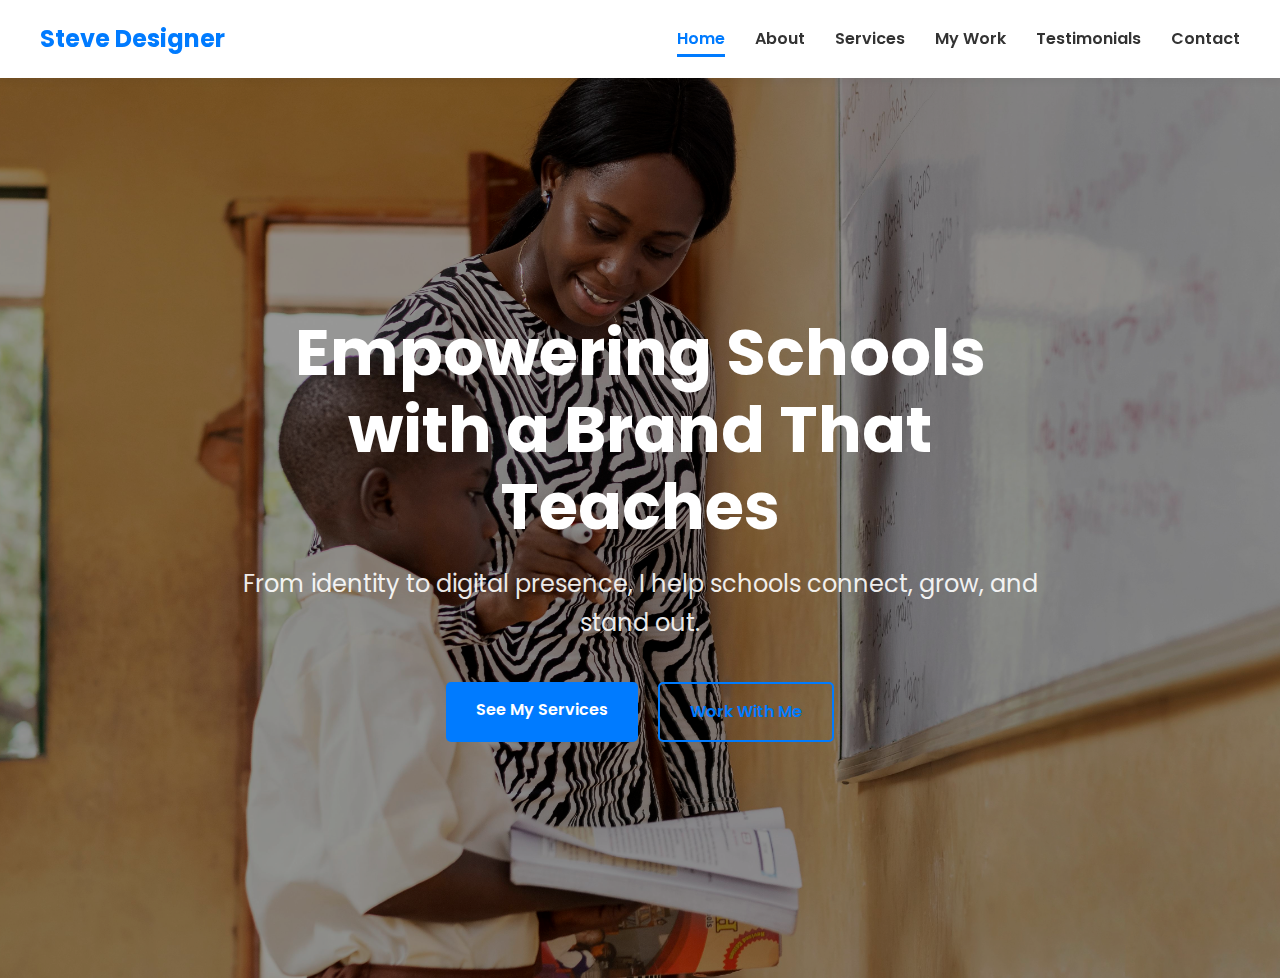
<file: index.html>
<!DOCTYPE html>
<html lang="en">
<head>
    <meta charset="UTF-8">
    <meta name="viewport" content="width=device-width, initial-scale=1.0">
    <title>Steve Designer | Branding & Digital Marketing</title>
    <link rel="stylesheet" href="style.css">
    <link href="https://fonts.googleapis.com/css2?family=Poppins:wght@400;600;700&display=swap" rel="stylesheet">
    <link rel="stylesheet" href="https://cdnjs.cloudflare.com/ajax/libs/animate.css/4.1.1/animate.min.css">
</head>
<body>

    <header class="header">
        <div class="logo">Steve Designer</div>
        <nav class="nav">
            <a href="index.html" class="nav-link active">Home</a>
            <a href="about.html" class="nav-link">About</a>
            <a href="services.html" class="nav-link">Services</a>
            <a href="work.html" class="nav-link">My Work</a>
            <a href="testimonials.html" class="nav-link">Testimonials</a>
            <a href="contact.html" class="nav-link">Contact</a>
        </nav>
        <div class="hamburger">
            <div class="bar"></div>
            <div class="bar"></div>
            <div class="bar"></div>
        </div>
    </header>

    <main>
        <section class="hero-section" style="background-image: url('media/to-school.jpg');">
            <div class="hero-content">
                <h1 class="hero-hook animate__animated animate__fadeInDown">
                    Empowering Schools with a Brand That Teaches
                </h1>
                <p class="hero-tagline animate__animated animate__fadeInUp animate__delay-1s">
                    From identity to digital presence, I help schools connect, grow, and stand out.
                </p>
                <div class="hero-cta-buttons animate__animated animate__zoomIn animate__delay-2s">
                    <a href="services.html" class="cta-button primary">See My Services</a>
                    <a href="contact.html" class="cta-button secondary">Work With Me</a>
                </div>
            </div>
        </section>
    </main>

    <script src="script.js"></script>
</body>
</html>
</file>
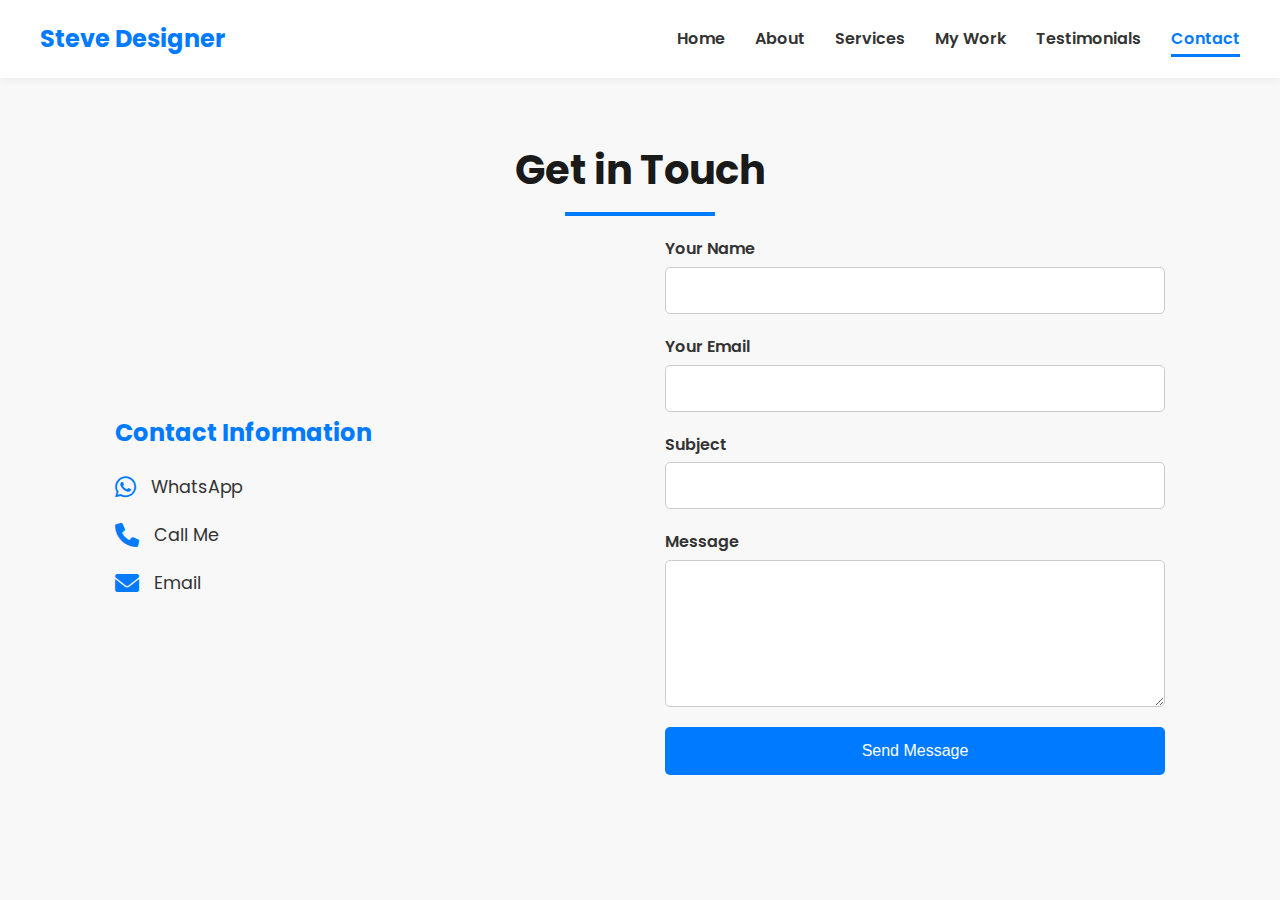
<file: contact.html>
<!DOCTYPE html>
<html lang="en">
<head>
    <meta charset="UTF-8">
    <meta name="viewport" content="width=device-width, initial-scale=1.0">
    <title>Contact Steve Designer</title>
    <link rel="stylesheet" href="style.css">
    <link href="https://fonts.googleapis.com/css2?family=Poppins:wght@400;600;700&display=swap" rel="stylesheet">
    <link rel="stylesheet" href="https://cdnjs.cloudflare.com/ajax/libs/font-awesome/6.0.0-beta3/css/all.min.css">
</head>
<body>

    <header class="header">
        <div class="logo">Steve Designer</div>
        <nav class="nav">
            <a href="index.html" class="nav-link">Home</a>
            <a href="about.html" class="nav-link">About</a>
            <a href="services.html" class="nav-link">Services</a>
            <a href="work.html" class="nav-link">My Work</a>
            <a href="testimonials.html" class="nav-link">Testimonials</a>
            <a href="contact.html" class="nav-link active">Contact</a>
        </nav>
        <div class="hamburger">
            <div class="bar"></div>
            <div class="bar"></div>
            <div class="bar"></div>
        </div>
    </header>

    <main>
        <section class="page-section">
            <h2 class="section-title">Get in Touch</h2>

            <div class="contact-container">
                <div class="contact-info animate__animated animate__fadeInLeft">
                    <h3>Contact Information</h3>
                    <div class="contact-icons">
                        <a href="https://wa.me/+250796146495" class="icon-link" target="_blank">
                            <i class="fab fa-whatsapp"></i>
                            <span>WhatsApp</span>
                        </a>
                        <a href="tel:+250796146495" class="icon-link">
                            <i class="fas fa-phone"></i>
                            <span>Call Me</span>
                        </a>
                        <a href="mailto:sbiko049@gmail.com" class="icon-link">
                            <i class="fas fa-envelope"></i>
                            <span>Email</span>
                        </a>
                    </div>
                </div>

                <div class="contact-form-container animate__animated animate__fadeInRight">
                    <form action="submit_form.php" method="POST" class="contact-form">
                        <div class="form-group">
                            <label for="name">Your Name</label>
                            <input type="text" id="name" name="name" required>
                        </div>
                        <div class="form-group">
                            <label for="email">Your Email</label>
                            <input type="email" id="email" name="email" required>
                        </div>
                        <div class="form-group">
                            <label for="subject">Subject</label>
                            <input type="text" id="subject" name="subject" required>
                        </div>
                        <div class="form-group">
                            <label for="message">Message</label>
                            <textarea id="message" name="message" rows="5" required></textarea>
                        </div>
                        <button type="submit" class="submit-button">Send Message</button>
                    </form>
                </div>
            </div>
        </section>
    </main>

    <script src="script.js"></script>
</body>
</html>
</file>
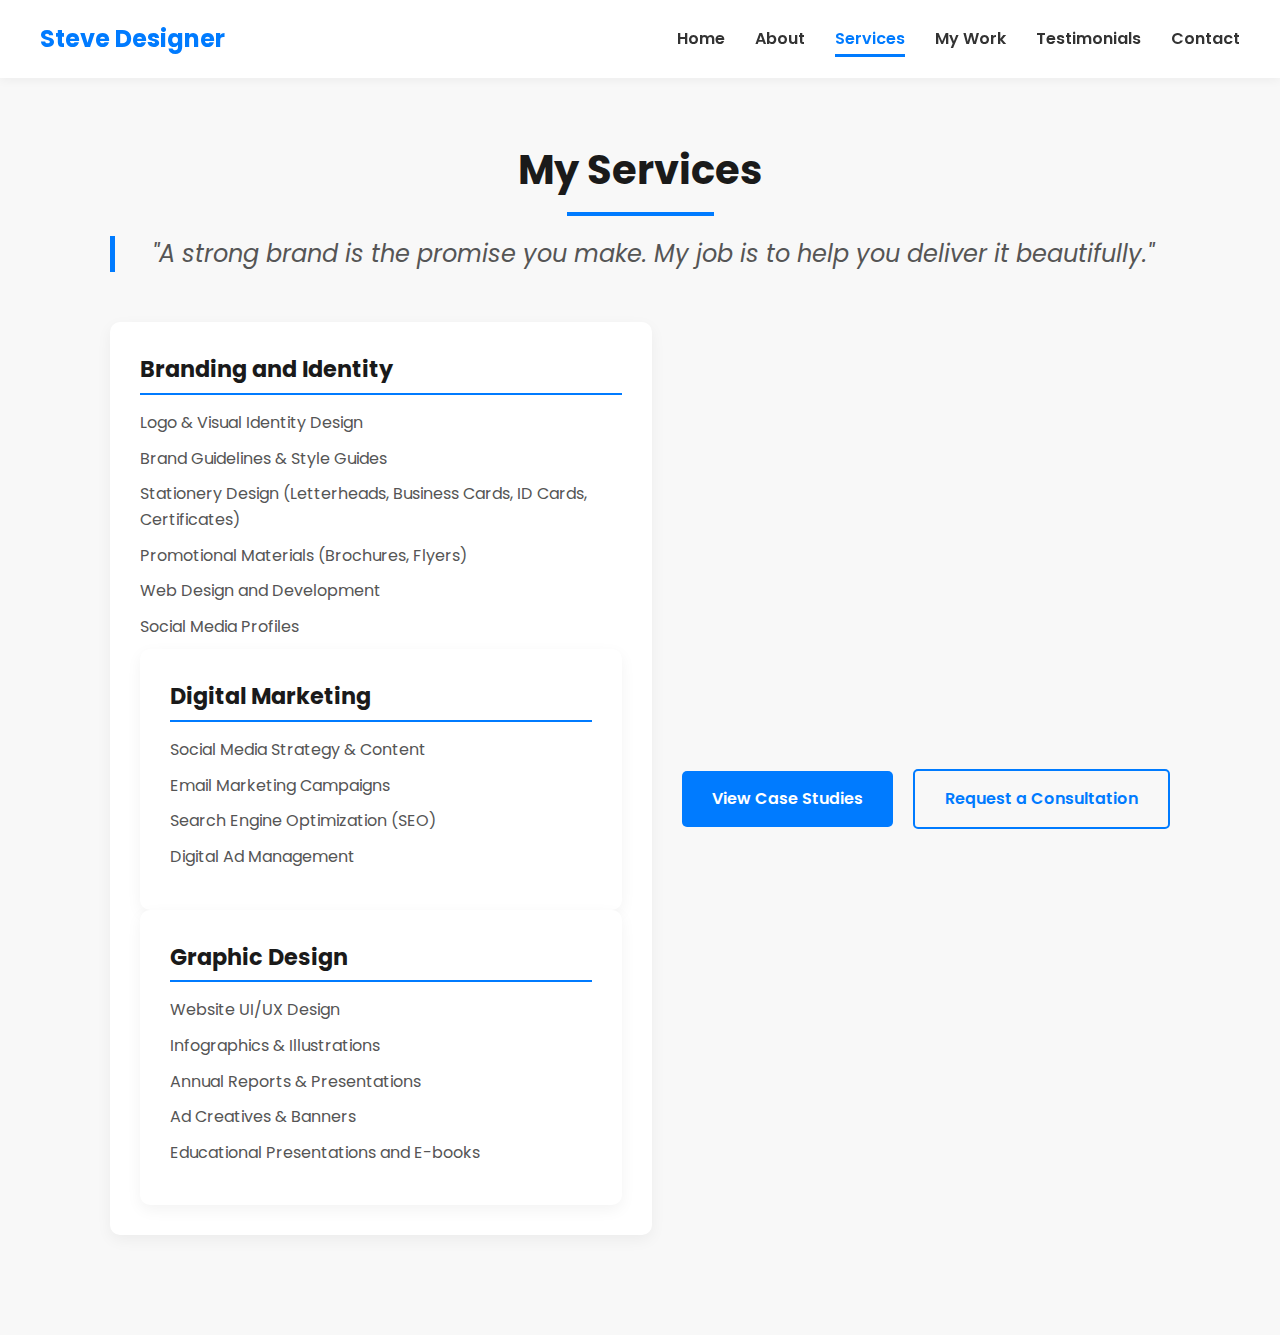
<file: services.html>
<!DOCTYPE html>
<html lang="en">
<head>
    <meta charset="UTF-8">
    <meta name="viewport" content="width=device-width, initial-scale=1.0">
    <title>Services | Steve Designer</title>
    <link rel="stylesheet" href="style.css">
    <link href="https://fonts.googleapis.com/css2?family=Poppins:wght@400;600;700&display=swap" rel="stylesheet">
</head>
<body>

    <header class="header">
        <div class="logo">Steve Designer</div>
        <nav class="nav">
            <a href="index.html" class="nav-link">Home</a>
            <a href="about.html" class="nav-link">About</a>
            <a href="services.html" class="nav-link active">Services</a>
            <a href="work.html" class="nav-link">My Work</a>
            <a href="testimonials.html" class="nav-link">Testimonials</a>
            <a href="contact.html" class="nav-link">Contact</a>
        </nav>
        <div class="hamburger">
            <div class="bar"></div>
            <div class="bar"></div>
            <div class="bar"></div>
        </div>
    </header>

    <main>
        <section class="page-section">
            <h2 class="section-title">My Services</h2>
            <blockquote class="service-quote animate__animated animate__fadeIn">
                "A strong brand is the promise you make. My job is to help you deliver it beautifully."
            </blockquote>
            
            <div class="services-container">
                <div class="service-item animate__animated animate__fadeInUp">
                    <h3>Branding and Identity</h3>
                    <ul>
                        <li>Logo & Visual Identity Design</li>
                        <li>Brand Guidelines & Style Guides</li>
                        <li>Stationery Design (Letterheads, Business Cards, ID Cards, Certificates)</li>
                        <li>Promotional Materials (Brochures, Flyers)</li>
                        <li>Web Design and Development</li>
                        <li>Social Media Profiles</li>
                <div class="service-item animate__animated animate__fadeInUp animate__delay-1s">
                    <h3>Digital Marketing</h3>
                    <ul>
                        <li>Social Media Strategy & Content</li>
                        <li>Email Marketing Campaigns</li>
                        <li>Search Engine Optimization (SEO)</li>
                        <li>Digital Ad Management</li>
                    </ul>
                </div>
                <div class="service-item animate__animated animate__fadeInUp animate__delay-2s">
                    <h3>Graphic Design</h3>
                    <ul>
                        <li>Website UI/UX Design</li>
                        <li>Infographics & Illustrations</li>
                        <li>Annual Reports & Presentations</li>
                        <li>Ad Creatives & Banners</li>
                        <li>Educational Presentations and E-books</li>
                    </ul>
                </div>
            </div>

            <div class="cta-container">
                <a href="work.html" class="cta-button primary animate__animated animate__fadeInUp animate__delay-3s">View Case Studies</a>
                <a href="contact.html" class="cta-button secondary animate__animated animate__fadeInUp animate__delay-3s">Request a Consultation</a>
            </div>
        </section>
    </main>

    <script src="script.js"></script>
</body>
</html>
</file>
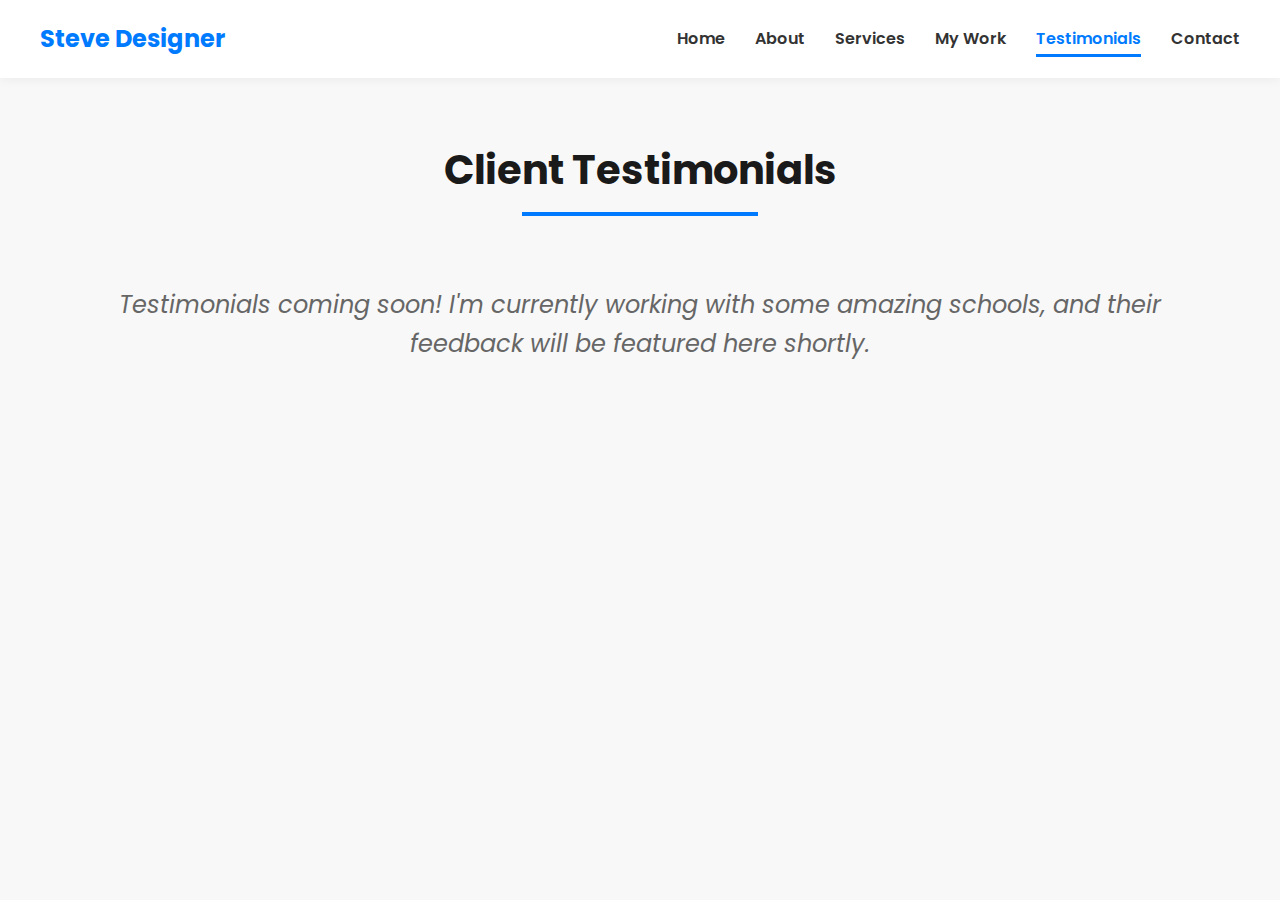
<file: testimonials.html>
<!DOCTYPE html>
<html lang="en">
<head>
    <meta charset="UTF-8">
    <meta name="viewport" content="width=device-width, initial-scale=1.0">
    <title>Testimonials | Steve Designer</title>
    <link rel="stylesheet" href="style.css">
    <link href="https://fonts.googleapis.com/css2?family=Poppins:wght@400;600;700&display=swap" rel="stylesheet">
</head>
<body>

    <header class="header">
        <div class="logo">Steve Designer</div>
        <nav class="nav">
            <a href="index.html" class="nav-link">Home</a>
            <a href="about.html" class="nav-link">About</a>
            <a href="services.html" class="nav-link">Services</a>
            <a href="work.html" class="nav-link">My Work</a>
            <a href="testimonials.html" class="nav-link active">Testimonials</a>
            <a href="contact.html" class="nav-link">Contact</a>
        </nav>
        <div class="hamburger">
            <div class="bar"></div>
            <div class="bar"></div>
            <div class="bar"></div>
        </div>
    </header>

    <main>
        <section class="page-section">
            <h2 class="section-title">Client Testimonials</h2>
            <p class="coming-soon-message animate__animated animate__fadeIn">
                Testimonials coming soon! I'm currently working with some amazing schools, and their feedback will be featured here shortly.
            </p>
        </section>
    </main>

    <script src="script.js"></script>
</body>
</html>
</file>
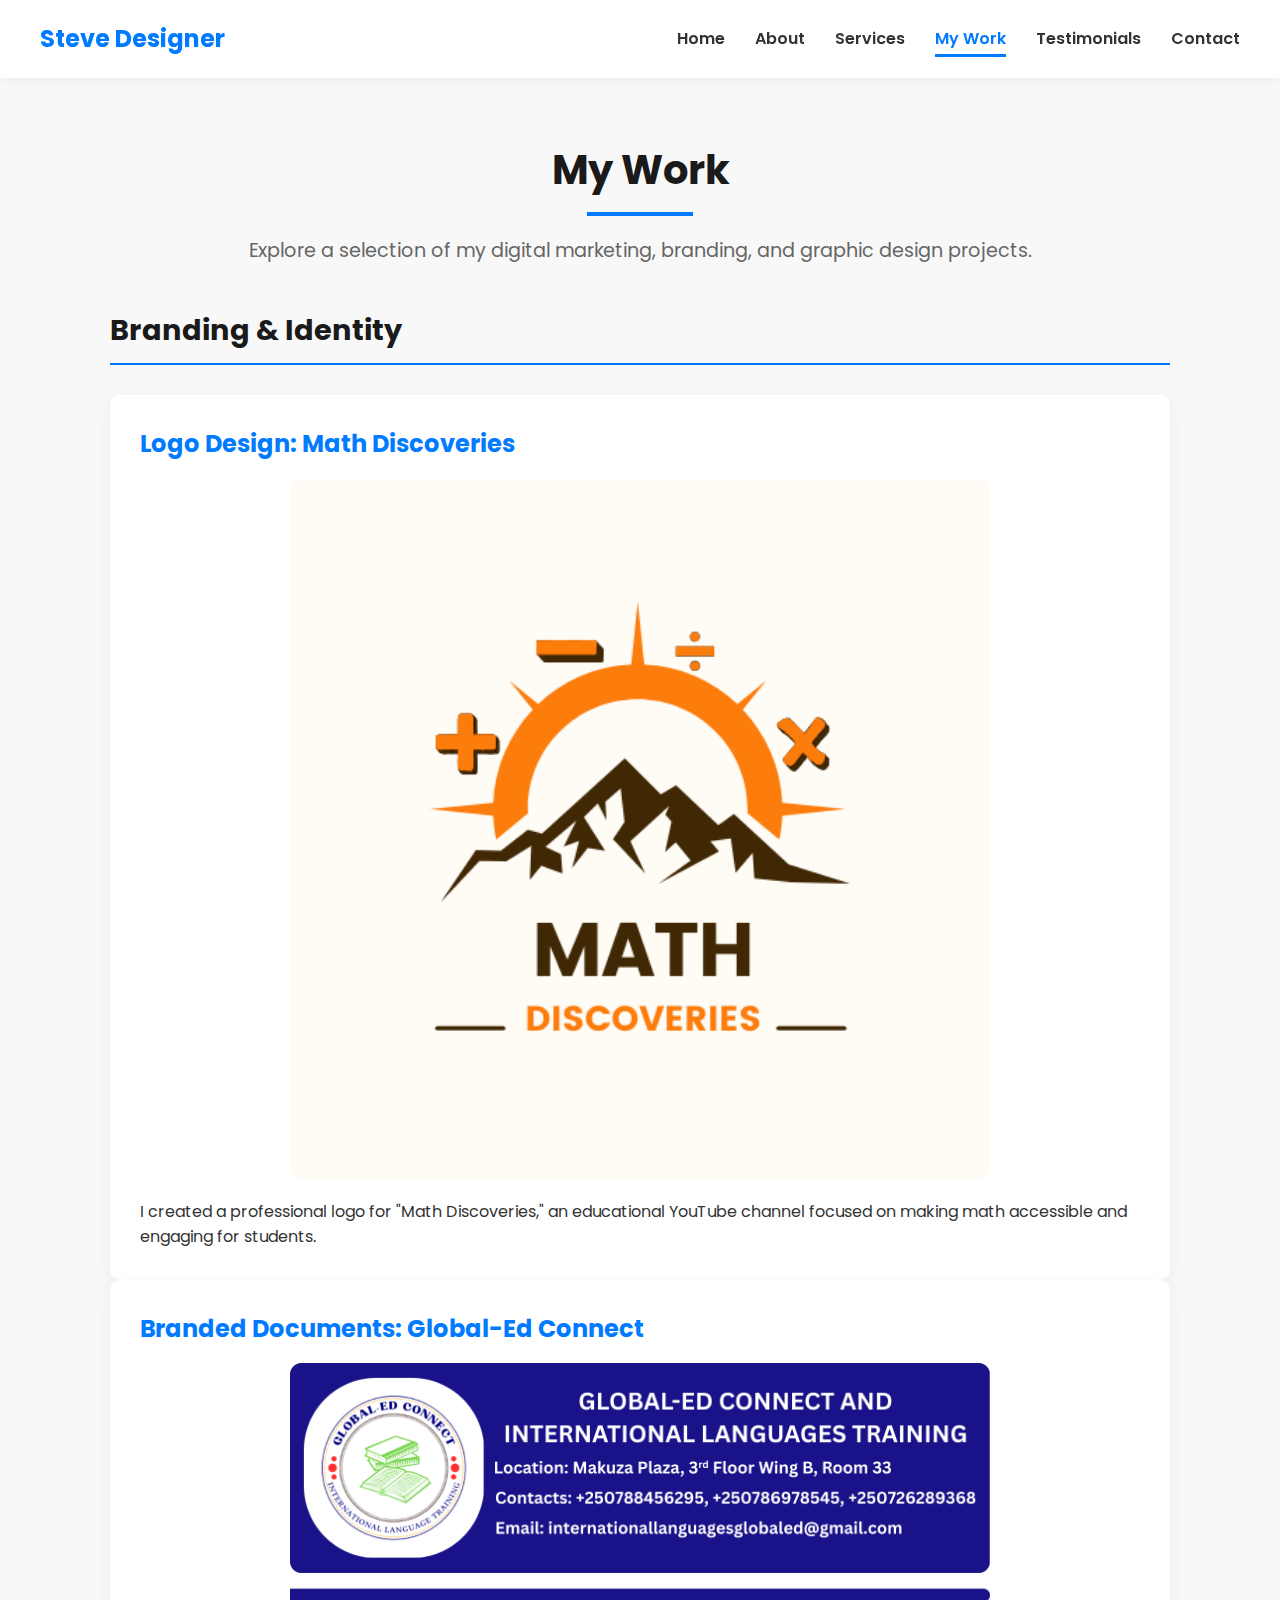
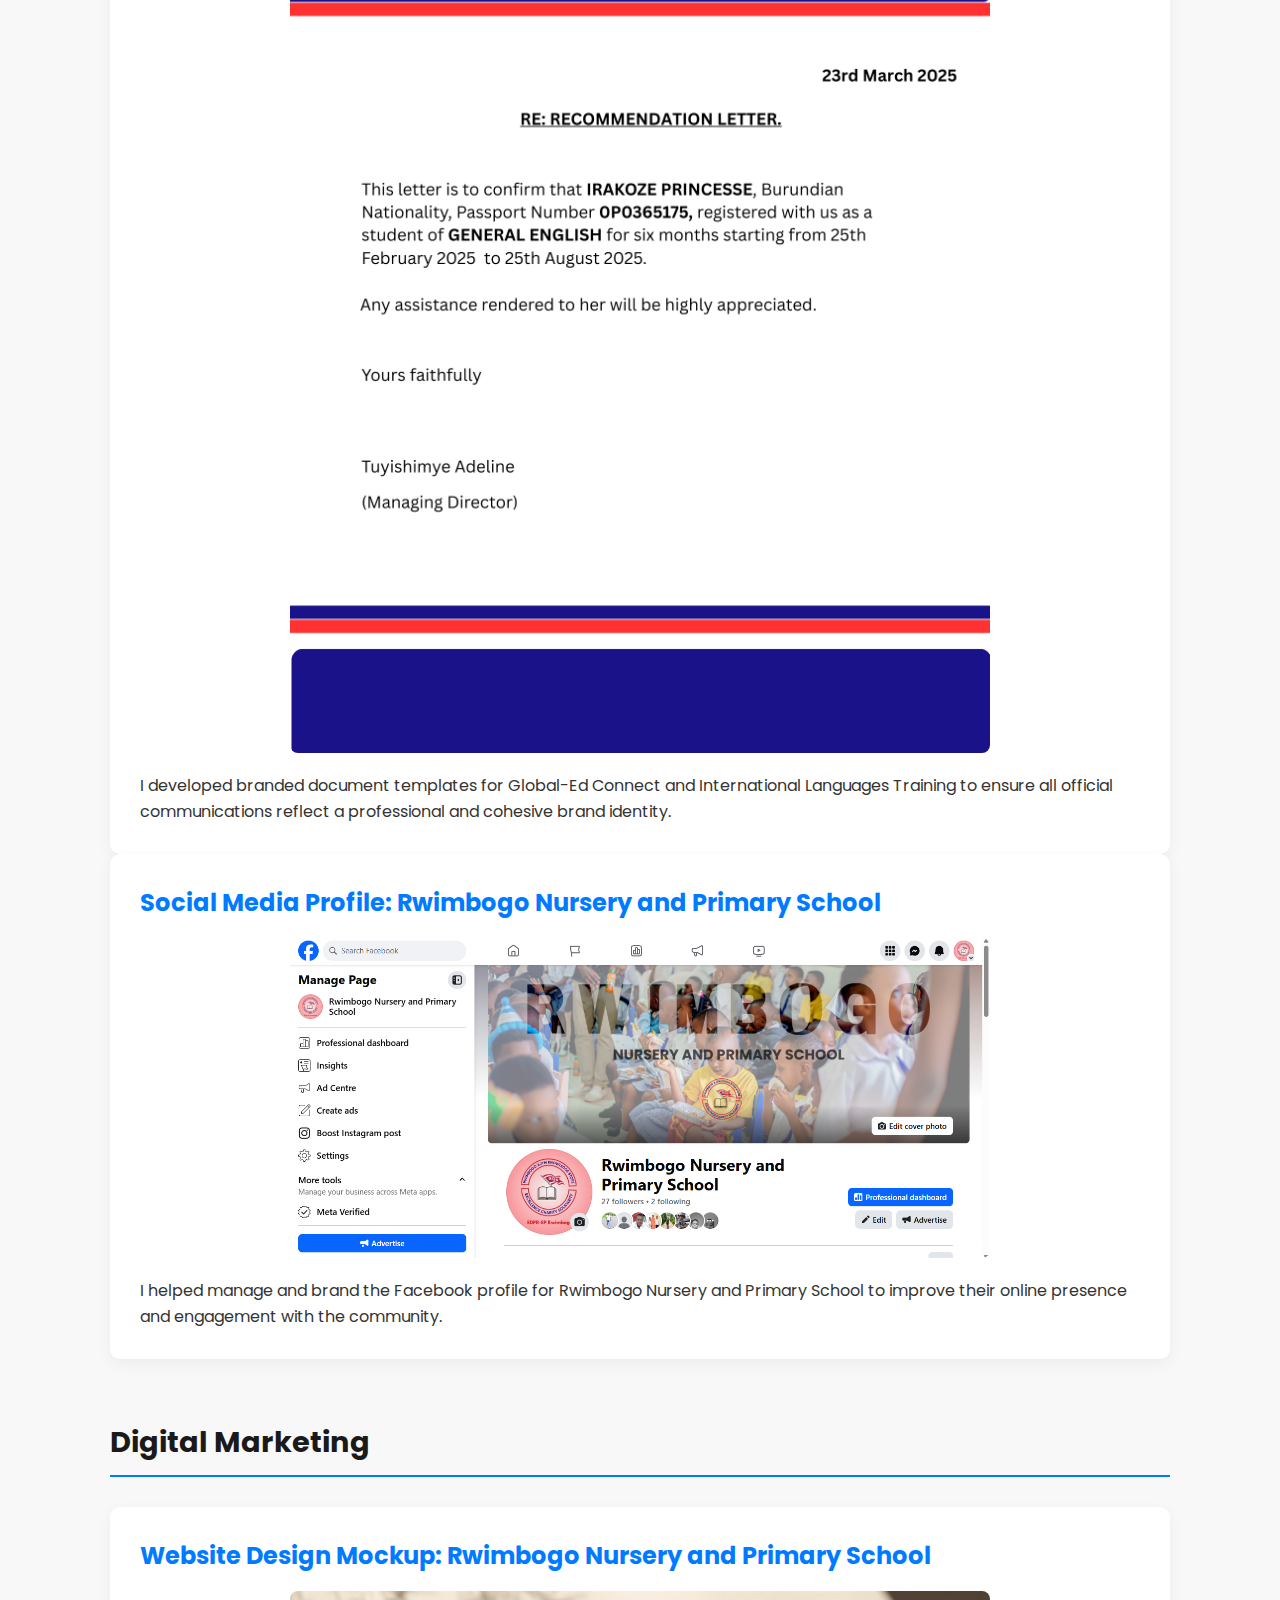
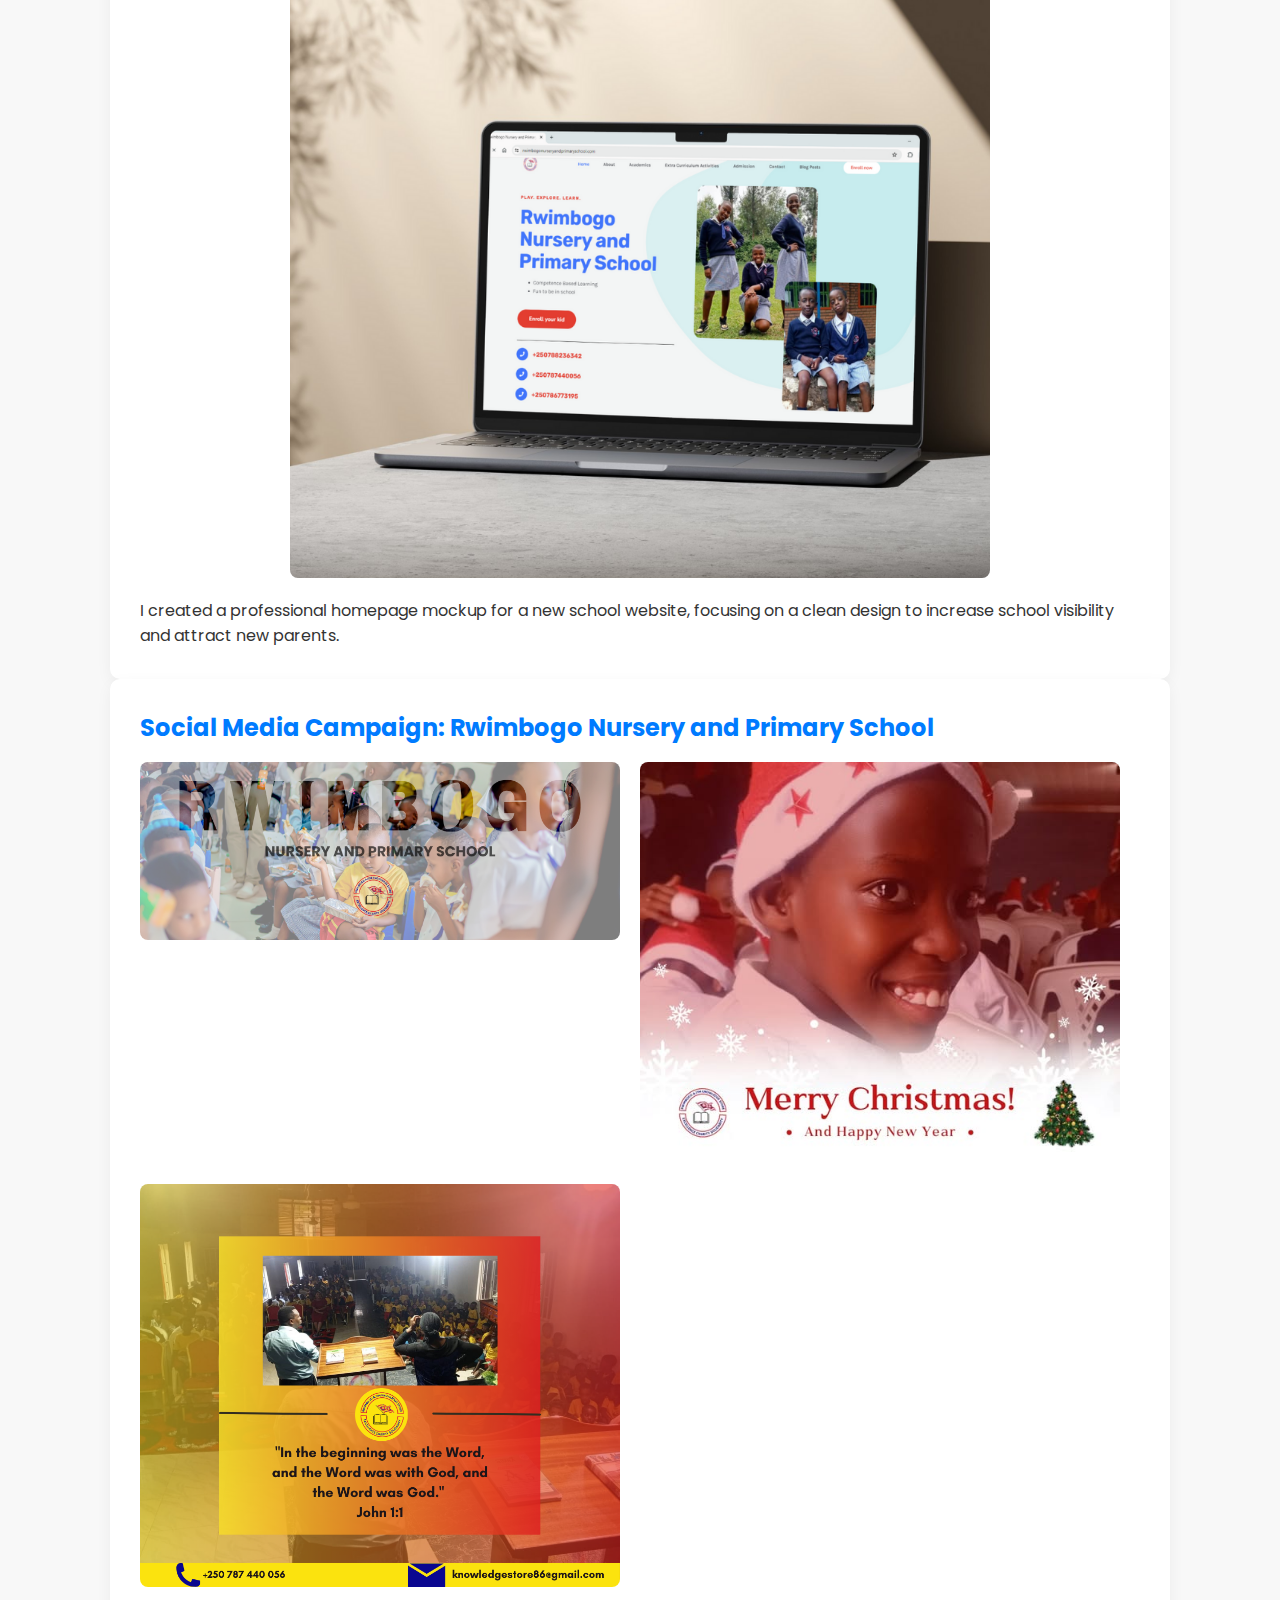
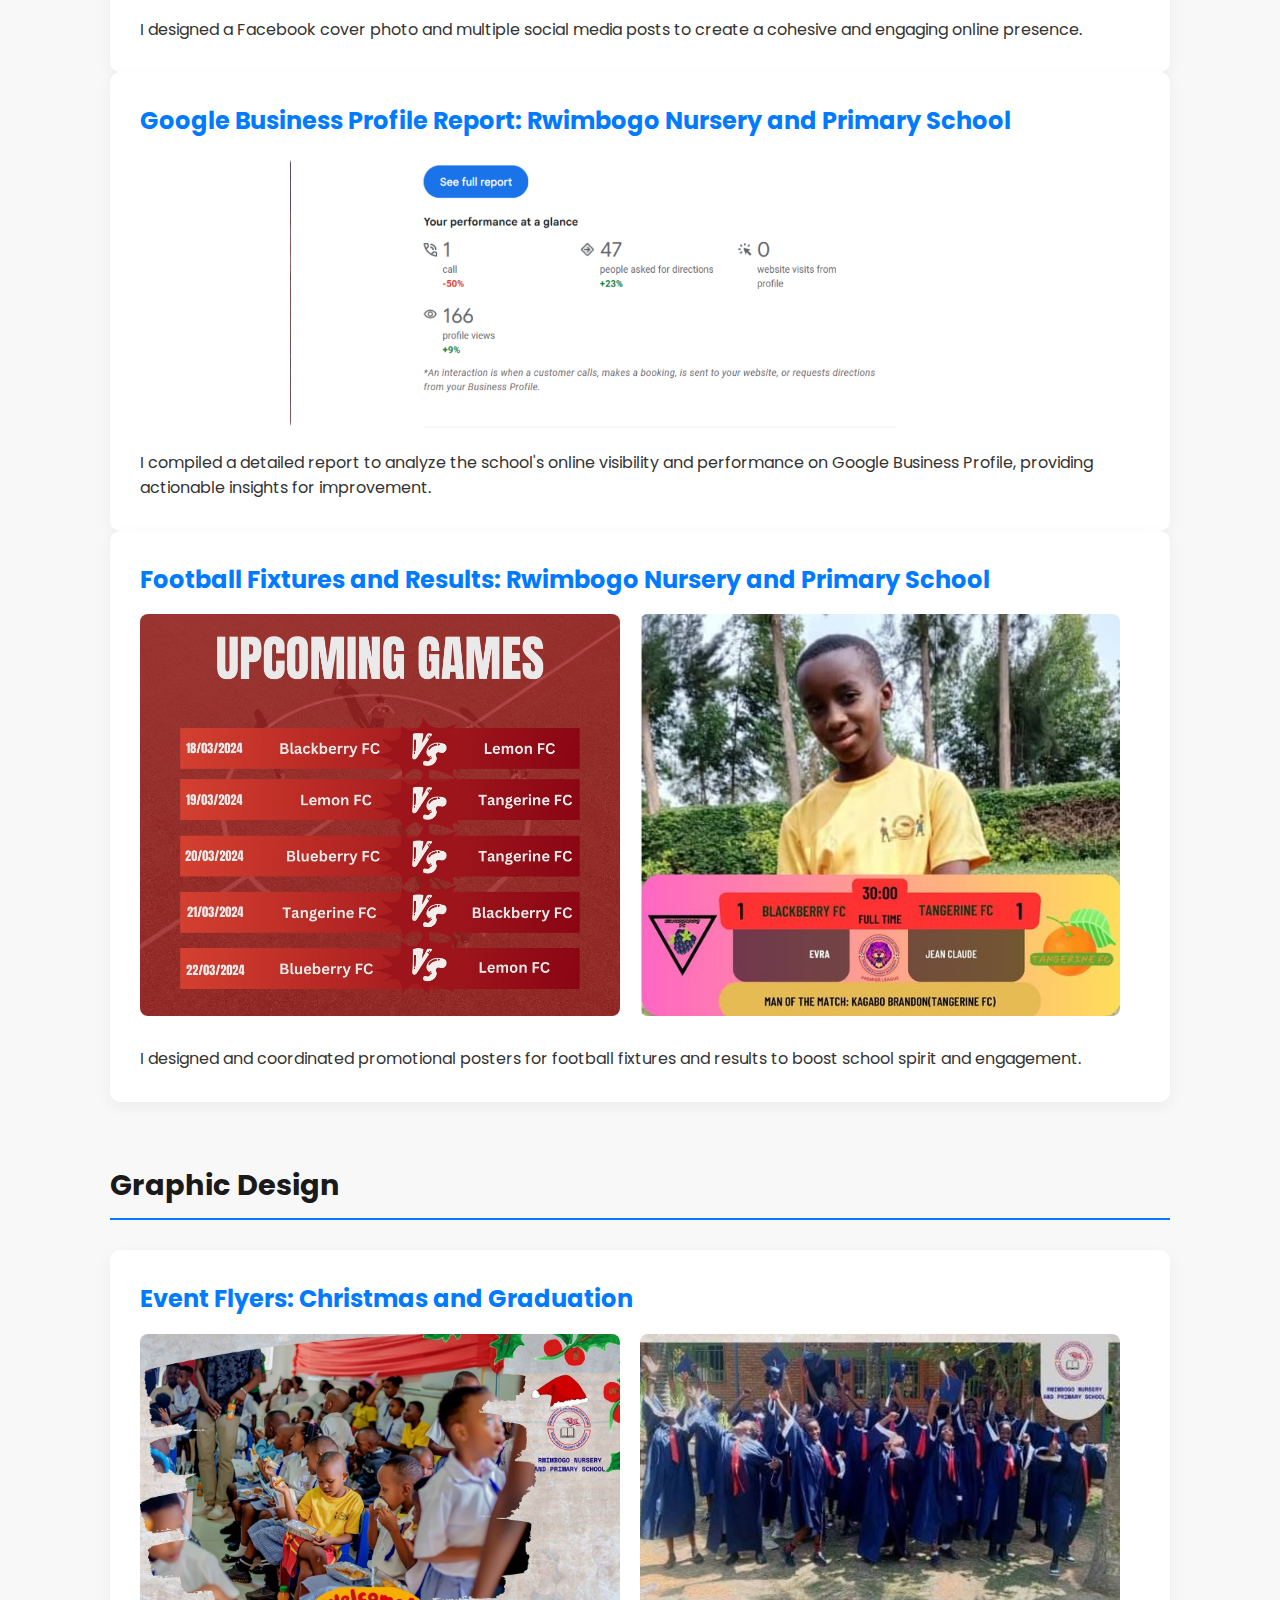
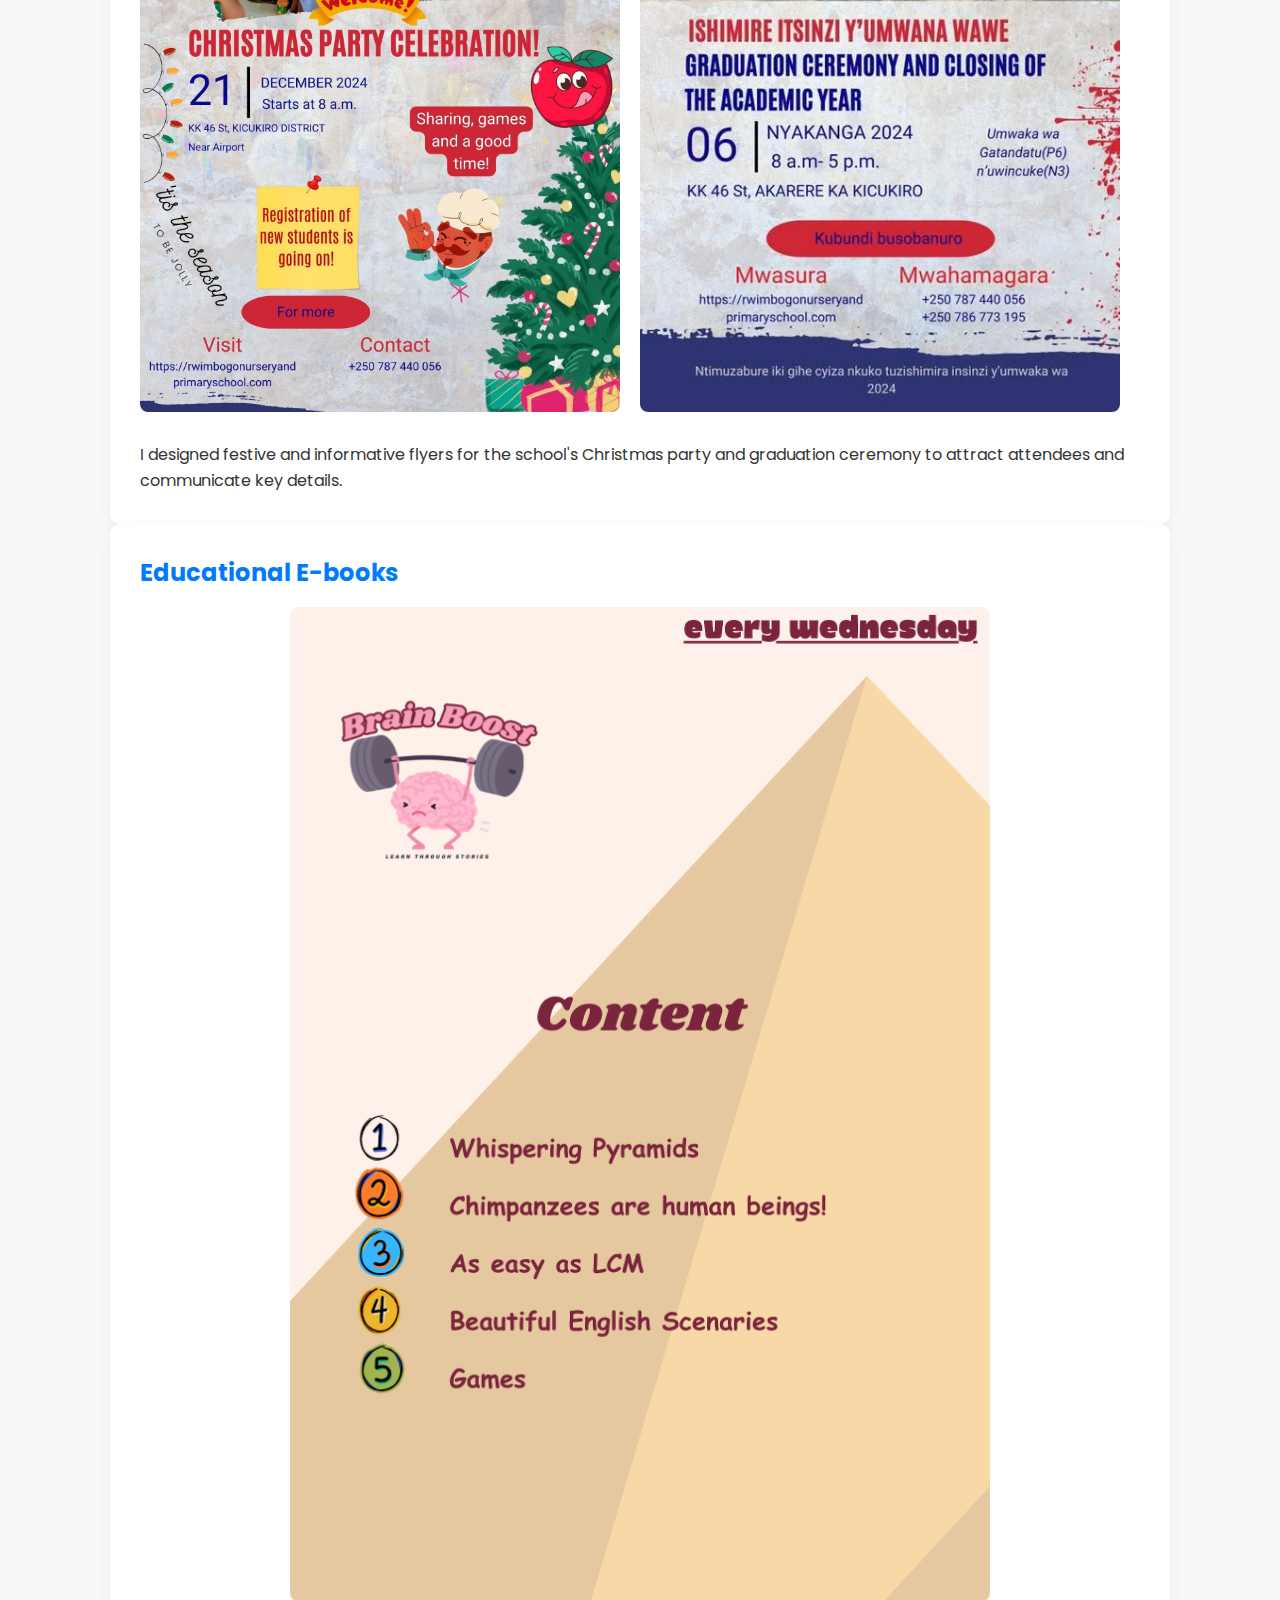
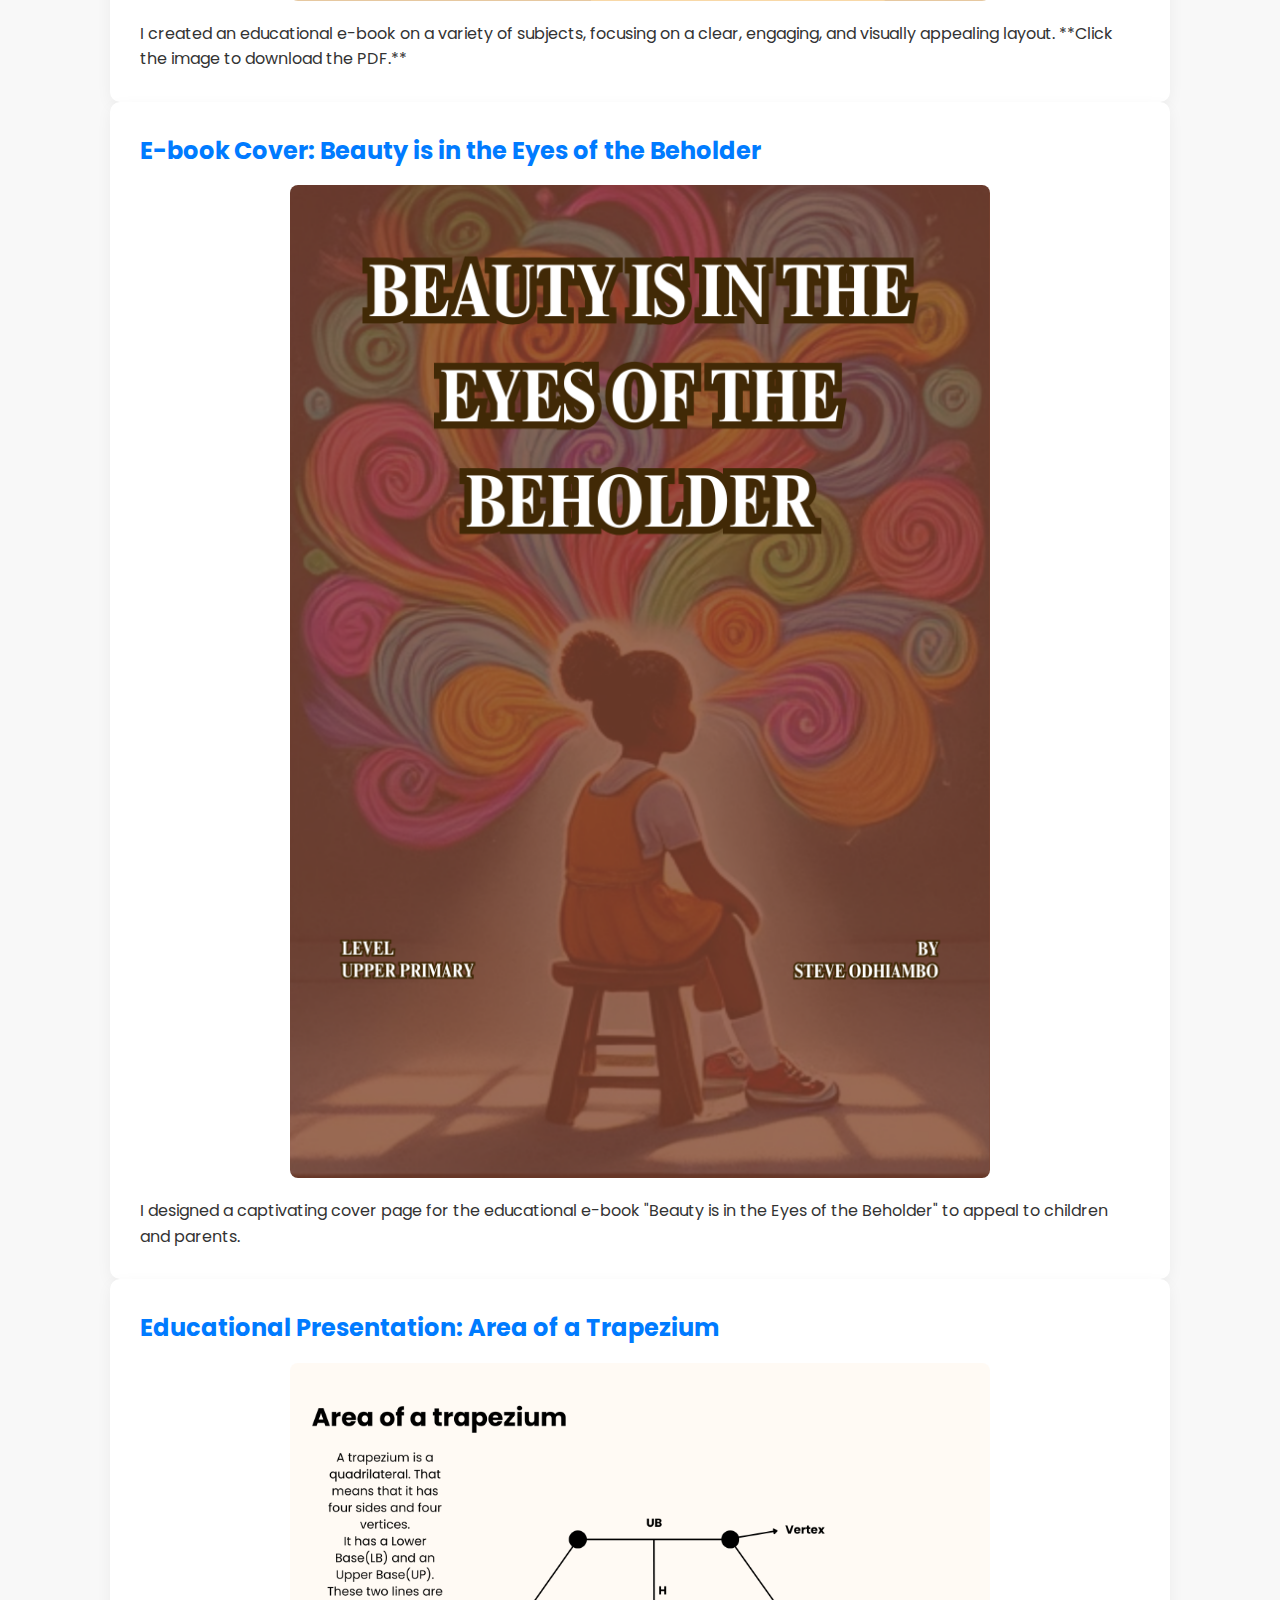
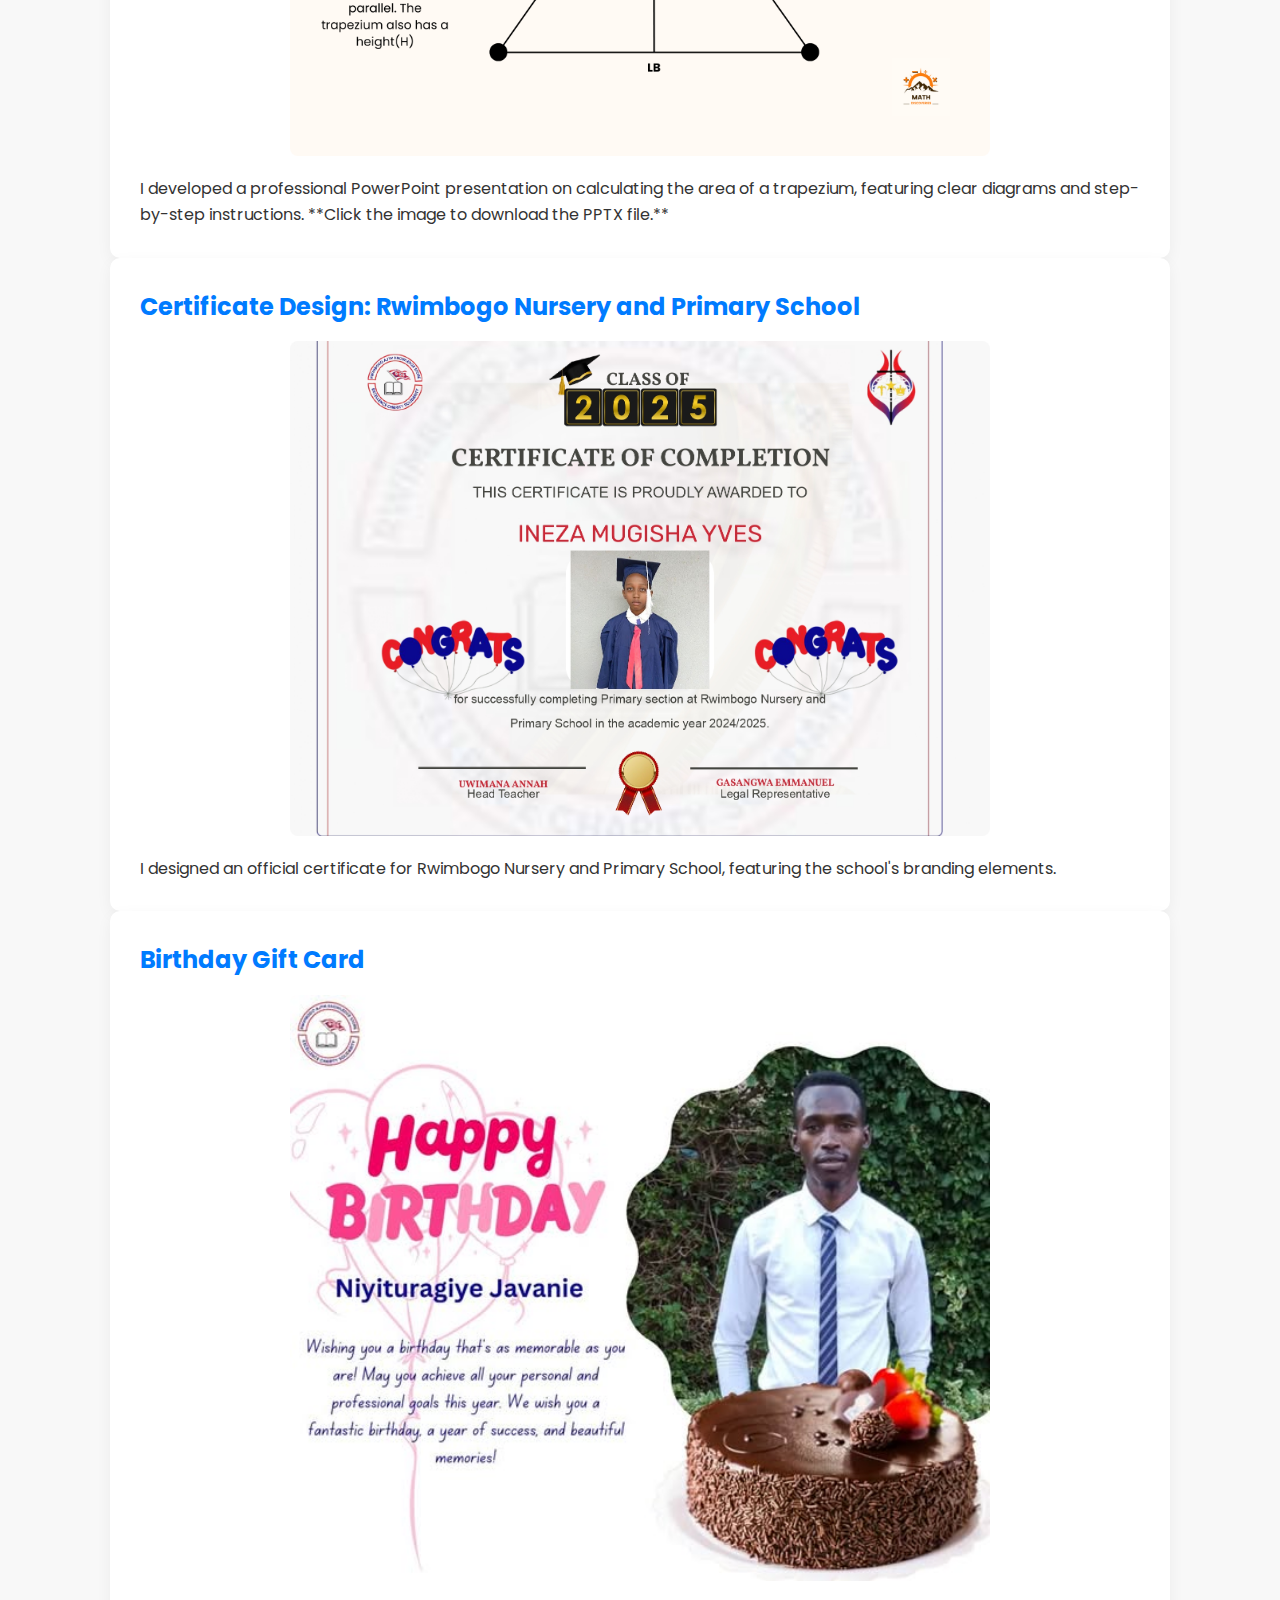
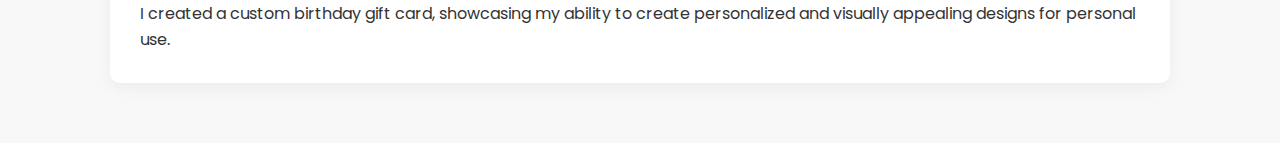
<file: work.html>
<!DOCTYPE html>
<html lang="en">
<head>
    <meta charset="UTF-8">
    <meta name="viewport" content="width=device-width, initial-scale=1.0">
    <title>My Work | Steve Designer</title>
    <link rel="stylesheet" href="style.css">
    <link href="https://fonts.googleapis.com/css2?family=Poppins:wght@400;600;700&display=swap" rel="stylesheet">
    <link rel="stylesheet" href="https://cdnjs.cloudflare.com/ajax/libs/animate.css/4.1.1/animate.min.css">
    <link rel="stylesheet" href="https://cdnjs.cloudflare.com/ajax/libs/font-awesome/6.0.0-beta3/css/all.min.css">
</head>
<body>

    <header class="header">
        <div class="logo">Steve Designer</div>
        <nav class="nav">
            <a href="index.html" class="nav-link">Home</a>
            <a href="about.html" class="nav-link">About</a>
            <a href="services.html" class="nav-link">Services</a>
            <a href="work.html" class="nav-link active">My Work</a>
            <a href="testimonials.html" class="nav-link">Testimonials</a>
            <a href="contact.html" class="nav-link">Contact</a>
        </nav>
        <div class="hamburger">
            <div class="bar"></div>
            <div class="bar"></div>
            <div class="bar"></div>
        </div>
    </header>

    <main>
        <section class="page-section">
            <h2 class="section-title animate__animated animate__fadeInDown">My Work</h2>
            <p class="section-tagline animate__animated animate__fadeInUp animate__delay-1s">
                Explore a selection of my digital marketing, branding, and graphic design projects.
            </p>

            <!-- Branding & Identity Section -->
            <div class="work-sections-container">
                <div class="work-section animate__animated animate__fadeInUp">
                    <h3>Branding & Identity</h3>
                    <div class="case-study">
                        <h4>Logo Design: Math Discoveries</h4>
                        <img src="media/math-discoveries-logo.png" onerror="this.onerror=null; this.src='https://placehold.co/400x300/e9ecef/212529?text=Logo+Mockup'" alt="Math Discoveries Logo" class="case-study-image">
                        <p>
                            I created a professional logo for "Math Discoveries," an educational YouTube channel focused on making math accessible and engaging for students.
                        </p>
                    </div>
                    <div class="case-study">
                        <h4>Branded Documents: Global-Ed Connect</h4>
                        <img src="media/branded-doc.png" onerror="this.onerror=null; this.src='https://placehold.co/400x300/e9ecef/212529?text=Document+Branding'" alt="Branded Document" class="case-study-image">
                        <p>
                            I developed branded document templates for Global-Ed Connect and International Languages Training to ensure all official communications reflect a professional and cohesive brand identity.
                        </p>
                    </div>
                    <div class="case-study">
                        <h4>Social Media Profile: Rwimbogo Nursery and Primary School</h4>
                        <img src="media/fb-profile.png" onerror="this.onerror=null; this.src='https://placehold.co/400x300/e9ecef/212529?text=Profile+Mockup'" alt="Rwimbogo Nursery FB Profile" class="case-study-image">
                        <p>
                            I helped manage and brand the Facebook profile for Rwimbogo Nursery and Primary School to improve their online presence and engagement with the community.
                        </p>
                    </div>
                </div>

                <!-- Digital Marketing Section -->
                <div class="work-section animate__animated animate__fadeInUp animate__delay-1s">
                    <h3>Digital Marketing</h3>
                    <div class="case-study">
                        <h4>Website Design Mockup: Rwimbogo Nursery and Primary School</h4>
                        <img src="media/web-homepage.png" onerror="this.onerror=null; this.src='https://placehold.co/400x300/e9ecef/212529?text=Website+Mockup'" alt="Website Homepage Mockup" class="case-study-image">
                        <p>
                            I created a professional homepage mockup for a new school website, focusing on a clean design to increase school visibility and attract new parents.
                        </p>
                    </div>
                    <div class="case-study">
                        <h4>Social Media Campaign: Rwimbogo Nursery and Primary School</h4>
                        <img src="media/fb-cover.png" onerror="this.onerror=null; this.src='https://placehold.co/400x300/e9ecef/212529?text=FB+Cover'" alt="Facebook Cover Photo" class="case-study-image" style="width: 48%; float: left; margin-right: 2%;">
                        <img src="media/christmas.jpg" onerror="this.onerror=null; this.src='https://placehold.co/200x200/e9ecef/212529?text=Social+Media+Post'" alt="Social Media Post" class="case-study-image" style="width: 48%; float: left;">
                        <img src="media/john1v1.png" onerror="this.onerror=null; this.src='https://placehold.co/200x200/e9ecef/212529?text=Social+Media+Post'" alt="Social Media Post" class="case-study-image" style="width: 48%; float: left;">
                        <p style="clear: both; padding-top: 10px;">
                            I designed a Facebook cover photo and multiple social media posts to create a cohesive and engaging online presence.
                        </p>
                    </div>
                    <div class="case-study">
                        <h4>Google Business Profile Report: Rwimbogo Nursery and Primary School</h4>
                        <img src="media/google-business-profile-report.png" onerror="this.onerror=null; this.src='https://placehold.co/400x300/e9ecef/212529?text=Report+Mockup'" alt="Google Business Profile Report" class="case-study-image">
                        <p>
                            I compiled a detailed report to analyze the school's online visibility and performance on Google Business Profile, providing actionable insights for improvement.
                        </p>
                    </div>
                    <div class="case-study">
                        <h4>Football Fixtures and Results: Rwimbogo Nursery and Primary School</h4>
                        <img src="media/football.jpg" onerror="this.onerror=null; this.src='https://placehold.co/400x300/e9ecef/212529?text=Fixtures+Poster'" alt="Football Fixtures Poster" class="case-study-image" style="width: 48%; float: left; margin-right: 2%;">
                        <img src="media/football-results.jpg" onerror="this.onerror=null; this.src='https://placehold.co/400x300/e9ecef/212529?text=Results+Poster'" alt="Football Results Poster" class="case-study-image" style="width: 48%; float: left;">
                        <p style="clear: both; padding-top: 10px;">
                            I designed and coordinated promotional posters for football fixtures and results to boost school spirit and engagement.
                        </p>
                    </div>
                </div>

                <!-- Graphic Design Section -->
                <div class="work-section animate__animated animate__fadeInUp animate__delay-2s">
                    <h3>Graphic Design</h3>
                    <div class="case-study">
                        <h4>Event Flyers: Christmas and Graduation</h4>
                        <img src="media/christmas-party.jpg" onerror="this.onerror=null; this.src='https://placehold.co/400x300/e9ecef/212529?text=Christmas+Flyer'" alt="Christmas Party Flyer" class="case-study-image" style="width: 48%; float: left; margin-right: 2%;">
                        <img src="media/graduation.jpg" onerror="this.onerror=null; this.src='https://placehold.co/400x300/e9ecef/212529?text=Graduation+Flyer'" alt="Graduation Flyer" class="case-study-image" style="width: 48%; float: left;">
                        <p style="clear: both; padding-top: 10px;">
                            I designed festive and informative flyers for the school's Christmas party and graduation ceremony to attract attendees and communicate key details.
                        </p>
                    </div>
                    <div class="case-study">
                        <h4>Educational E-books</h4>
                        <a href="media/brain-boost-ebook.pdf" download>
                           <img src="media/brain-boost-ebook.png" onerror="this.onerror=null; this.src='https://placehold.co/400x300/e9ecef/212529?text=Ebook+Cover'" alt="Brain Boost E-book" class="case-study-image">
                        </a>
                        <p>
                            I created an educational e-book on a variety of subjects, focusing on a clear, engaging, and visually appealing layout. **Click the image to download the PDF.**
                        </p>
                    </div>
                    <div class="case-study">
                        <h4>E-book Cover: Beauty is in the Eyes of the Beholder</h4>
                        <img src="media/ebook-cover.png" onerror="this.onerror=null; this.src='https://placehold.co/400x300/e9ecef/212529?text=Ebook+Cover'" alt="Beauty is in the Eyes of the Beholder" class="case-study-image">
                        <p>
                            I designed a captivating cover page for the educational e-book "Beauty is in the Eyes of the Beholder" to appeal to children and parents.
                        </p>
                    </div>
                    <div class="case-study">
                        <h4>Educational Presentation: Area of a Trapezium</h4>
                        <a href="media/area-of-trapezium.pptx" download>
                            <img src="media/area-of-trapezium.png" onerror="this.onerror=null; this.src='https://placehold.co/400x300/e9ecef/212529?text=Presentation+Cover'" alt="Area of a Trapezium Presentation" class="case-study-image">
                        </a>
                        <p>
                            I developed a professional PowerPoint presentation on calculating the area of a trapezium, featuring clear diagrams and step-by-step instructions. **Click the image to download the PPTX file.**
                        </p>
                    </div>
                    <div class="case-study">
                        <h4>Certificate Design: Rwimbogo Nursery and Primary School</h4>
                        <img src="media/yves-certificate.jpg" onerror="this.onerror=null; this.src='https://placehold.co/400x300/e9ecef/212529?text=Certificate+Design'" alt="Certificate Design" class="case-study-image">
                        <p>
                            I designed an official certificate for Rwimbogo Nursery and Primary School, featuring the school's branding elements.
                        </p>
                    </div>
                    <div class="case-study">
                        <h4>Birthday Gift Card</h4>
                        <img src="media/birthday.jpg" onerror="this.onerror=null; this.src='https://placehold.co/400x300/e9ecef/212529?text=Gift+Card'" alt="Birthday Gift Card" class="case-study-image">
                        <p>
                            I created a custom birthday gift card, showcasing my ability to create personalized and visually appealing designs for personal use.
                        </p>
                    </div>
                </div>
            </div>
        </section>
    </main>

    <script src="script.js"></script>
</body>
</html>
</file>
<file: style.css>
/* Basic Reset & Global Styles */
* {
    margin: 0;
    padding: 0;
    box-sizing: border-box;
}

body {
    font-family: 'Poppins', sans-serif;
    line-height: 1.6;
    background-color: #f8f8f8;
    color: #333;
}

/* Container & Sections */
.page-section {
    max-width: 1100px;
    margin: 0 auto;
    padding: 60px 20px;
    text-align: center;
}

.section-title {
    font-size: 2.5rem;
    color: #1a1a1a;
    margin-bottom: 20px;
    position: relative;
    display: inline-block;
}

.section-title::after {
    content: '';
    display: block;
    width: 60%;
    height: 4px;
    background-color: #007BFF;
    margin: 10px auto 0;
}

.section-tagline {
    font-size: 1.2rem;
    color: #666;
    margin-bottom: 40px;
}

/* Header & Navigation */
.header {
    display: flex;
    justify-content: space-between;
    align-items: center;
    padding: 20px 40px;
    background-color: #fff;
    box-shadow: 0 2px 10px rgba(0, 0, 0, 0.05);
    position: sticky;
    top: 0;
    z-index: 1000;
}

.logo {
    font-size: 1.5rem;
    font-weight: 700;
    color: #007BFF;
}

.nav {
    display: flex;
    gap: 30px;
}

.nav-link {
    text-decoration: none;
    color: #333;
    font-weight: 600;
    position: relative;
    transition: color 0.3s ease;
}

.nav-link::after {
    content: '';
    position: absolute;
    bottom: -5px;
    left: 0;
    width: 0;
    height: 3px;
    background-color: #007BFF;
    transition: width 0.3s ease;
}

.nav-link:hover, .nav-link.active {
    color: #007BFF;
}

.nav-link:hover::after, .nav-link.active::after {
    width: 100%;
}

.hamburger {
    display: none;
    cursor: pointer;
    flex-direction: column;
    gap: 5px;
}

.hamburger .bar {
    width: 25px;
    height: 3px;
    background-color: #333;
    transition: all 0.3s ease;
}

/* Hero Section (Homepage) */
.hero-section {
    height: 100vh;
    display: flex;
    justify-content: center;
    align-items: center;
    color: #fff;
    text-align: center;
    background-size: cover;
    background-position: center;
    position: relative;
    padding: 20px;
}

.hero-section::before {
    content: '';
    position: absolute;
    top: 0;
    left: 0;
    width: 100%;
    height: 100%;
    background: rgba(0, 0, 0, 0.4);
}

.hero-content {
    position: relative;
    z-index: 1;
    max-width: 800px;
}

.hero-hook {
    font-size: clamp(2rem, 5vw, 4rem);
    font-weight: 700;
    margin-bottom: 20px;
    line-height: 1.2;
}

.hero-tagline {
    font-size: clamp(1rem, 2.5vw, 1.5rem);
    font-weight: 400;
    margin-bottom: 40px;
    opacity: 0.9;
}

.hero-cta-buttons {
    display: flex;
    justify-content: center;
    gap: 20px;
}

/* Reusable CTA button styles */
.cta-container {
    display: flex;
    justify-content: center;
    align-items: center;
    gap: 20px;
    margin-top: 40px;
}

.cta-button {
    text-decoration: none;
    padding: 15px 30px;
    border-radius: 5px;
    font-weight: 600;
    transition: transform 0.3s ease, background-color 0.3s ease;
}

.cta-button:hover {
    transform: translateY(-5px);
}

.cta-button.primary {
    background-color: #007BFF;
    color: #fff;
}

.cta-button.secondary {
    background-color: transparent;
    border: 2px solid #007BFF;
    color: #007BFF;
}

.cta-button.secondary:hover {
    background-color: #007BFF;
    color: #fff;
}

/* About Page */
.about-header {
    margin-bottom: 40px;
}

.about-photo-container {
    width: 150px;
    height: 150px;
    border-radius: 50%;
    overflow: hidden;
    margin: 20px auto;
    border: 4px solid #007BFF;
    box-shadow: 0 0 15px rgba(0, 0, 0, 0.1);
}

.about-photo {
    width: 100%;
    height: 100%;
    object-fit: cover;
}

.about-content {
    display: flex;
    flex-wrap: wrap;
    justify-content: center;
    gap: 40px;
    text-align: left;
}

.about-section-item {
    flex-basis: 100%;
    max-width: 500px;
}

.about-section-item h3 {
    font-size: 1.5rem;
    color: #007BFF;
    margin-bottom: 10px;
}

/* Services Page */
.service-quote {
    font-size: 1.5rem;
    font-style: italic;
    color: #555;
    margin-bottom: 50px;
    border-left: 5px solid #007BFF;
    padding-left: 20px;
    line-height: 1.5;
}

.services-container {
    display: flex;
    flex-wrap: wrap;
    justify-content: center;
    gap: 30px;
    margin-bottom: 40px;
}

.service-item {
    background-color: #fff;
    padding: 30px;
    border-radius: 10px;
    box-shadow: 0 5px 15px rgba(0, 0, 0, 0.05);
    flex: 1 1 300px;
    transition: transform 0.3s ease;
    text-align: left;
}

.service-item:hover {
    transform: translateY(-10px);
}

.service-item h3 {
    font-size: 1.4rem;
    color: #1a1a1a;
    margin-bottom: 15px;
    border-bottom: 2px solid #007BFF;
    padding-bottom: 5px;
}

.service-item ul {
    list-style-type: none;
}

.service-item li {
    margin-bottom: 10px;
    color: #555;
}

/* Work Page */
.work-sections-container {
    display: flex;
    flex-direction: column;
    gap: 60px;
    text-align: left;
}

.work-section h3 {
    font-size: 1.8rem;
    color: #1a1a1a;
    border-bottom: 2px solid #007BFF;
    padding-bottom: 10px;
    margin-bottom: 30px;
}

.case-study {
    background-color: #fff;
    padding: 30px;
    border-radius: 10px;
    box-shadow: 0 5px 15px rgba(0, 0, 0, 0.05);
}

.case-study h4 {
    font-size: 1.5rem;
    color: #007BFF;
    margin-bottom: 15px;
}

.case-study-image {
    width: 100%;
    height: auto;
    border-radius: 8px;
    margin-bottom: 20px;
    /* New styles for better desktop view */
    max-width: 700px;
    display: block;
    margin-left: auto;
    margin-right: auto;
}

.case-study-problem, .case-study-solution {
    margin-bottom: 15px;
    color: #555;
}

/* Testimonials Page */
.coming-soon-message {
    font-size: 1.5rem;
    font-style: italic;
    color: #666;
    margin-top: 50px;
}

/* Contact Page */
.contact-container {
    display: flex;
    flex-wrap: wrap;
    justify-content: center;
    align-items: center;
    gap: 50px;
    text-align: left;
}

.contact-info, .contact-form-container {
    flex: 1 1 400px;
    max-width: 500px;
}

.contact-info h3 {
    font-size: 1.5rem;
    color: #007BFF;
    margin-bottom: 20px;
}

.contact-icons {
    display: flex;
    flex-direction: column;
    gap: 20px;
}

.icon-link {
    display: flex;
    align-items: center;
    gap: 15px;
    text-decoration: none;
    color: #333;
    font-size: 1.1rem;
    transition: color 0.3s ease;
}

.icon-link i {
    font-size: 1.5rem;
    color: #007BFF;
    transition: transform 0.3s ease;
}

.icon-link:hover {
    color: #007BFF;
}

.icon-link:hover i {
    transform: scale(1.1);
}

.contact-form {
    display: flex;
    flex-direction: column;
    gap: 20px;
}

.form-group {
    display: flex;
    flex-direction: column;
}

.form-group label {
    font-weight: 600;
    margin-bottom: 5px;
}

.form-group input, .form-group textarea {
    padding: 10px;
    border: 1px solid #ccc;
    border-radius: 5px;
    font-family: inherit;
    font-size: 1rem;
    transition: border-color 0.3s ease;
}

.form-group input:focus, .form-group textarea:focus {
    outline: none;
    border-color: #007BFF;
}

.submit-button {
    padding: 15px 30px;
    background-color: #007BFF;
    color: #fff;
    border: none;
    border-radius: 5px;
    font-size: 1rem;
    cursor: pointer;
    transition: background-color 0.3s ease, transform 0.3s ease;
}

.submit-button:hover {
    background-color: #0056b3;
    transform: translateY(-3px);
}

/* Animations (requires a library like Animate.css) */
@import url('https://cdnjs.cloudflare.com/ajax/libs/animate.css/4.1.1/animate.min.css');

/* Media Queries for Responsiveness */
@media (max-width: 768px) {
    .header {
        padding: 20px;
    }

    .nav {
        display: none;
        flex-direction: column;
        width: 100%;
        text-align: center;
        position: absolute;
        top: 60px;
        left: 0;
        background-color: #fff;
        box-shadow: 0 5px 10px rgba(0, 0, 0, 0.1);
        z-index: 999;
    }

    .nav.active {
        display: flex;
    }

    .nav-link {
        padding: 15px 0;
        border-bottom: 1px solid #eee;
    }

    .hamburger {
        display: flex;
    }

    .hero-hook {
        font-size: clamp(2rem, 8vw, 3rem);
    }

    .hero-tagline {
        font-size: clamp(1rem, 4vw, 1.2rem);
    }

    .hero-cta-buttons,
    .cta-container,
    .services-container,
    .about-content,
    .contact-container {
        flex-direction: column;
        gap: 30px;
    }

    .services-container {
        gap: 20px;
    }

    .service-item,
    .about-section-item,
    .contact-info,
    .contact-form-container {
        flex-basis: 100%;
        max-width: 100%;
    }
}
</file>
